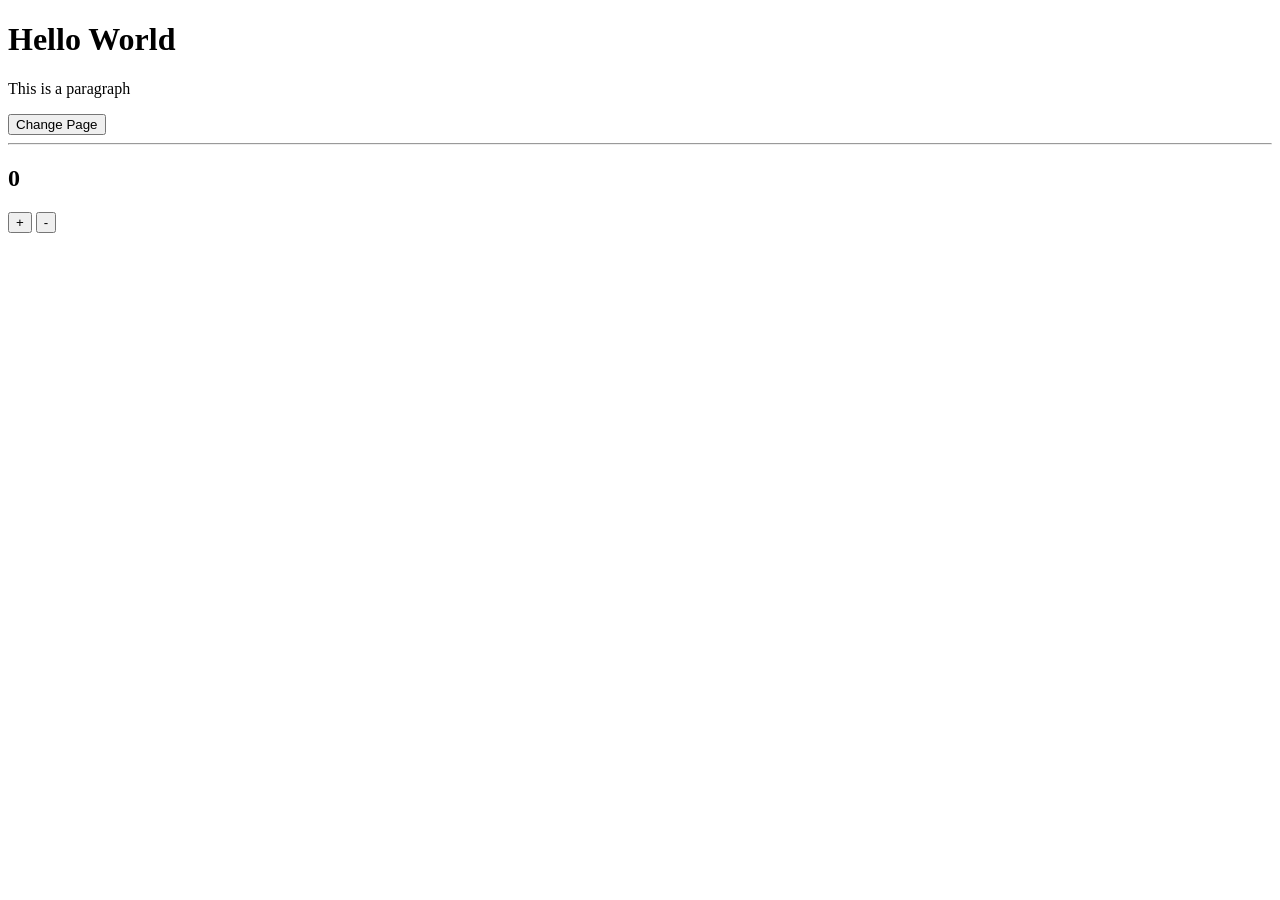
<file: Day-04/challenge-5/index.html>
<!DOCTYPE html>
<html lang="en">
<body>
    <h1 id="main-heading">Hello World</h1>
    <p id="main-text">This is a paragraph</p>
    <button id="change-btn">Change Page</button>

    <hr>

    <h2 id="count">0</h2>
    <button id="increase">+</button>
    <button id="decrease">-</button>

    <script src="script.js"></script>
</body>
</html>
</file>
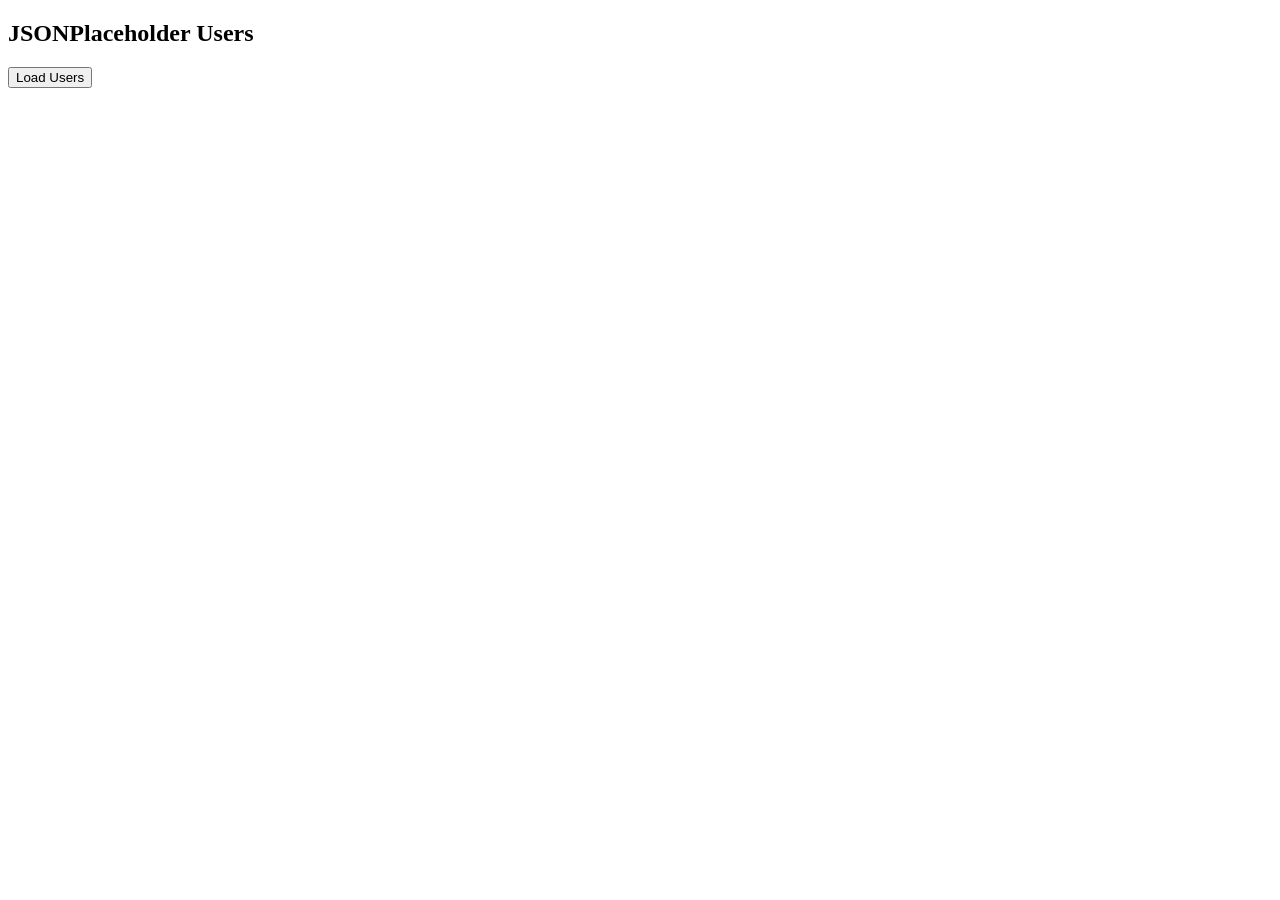
<file: Day-06/challenge-2/index.html>
<!DOCTYPE html>
<html lang="en">
<body>
    <h2>JSONPlaceholder Users</h2>
    <button id="fetch-users-btn">Load Users</button>
    <ul id="user-list"></ul>

    <script src="script.js"></script>
</body>
</html>
</file>
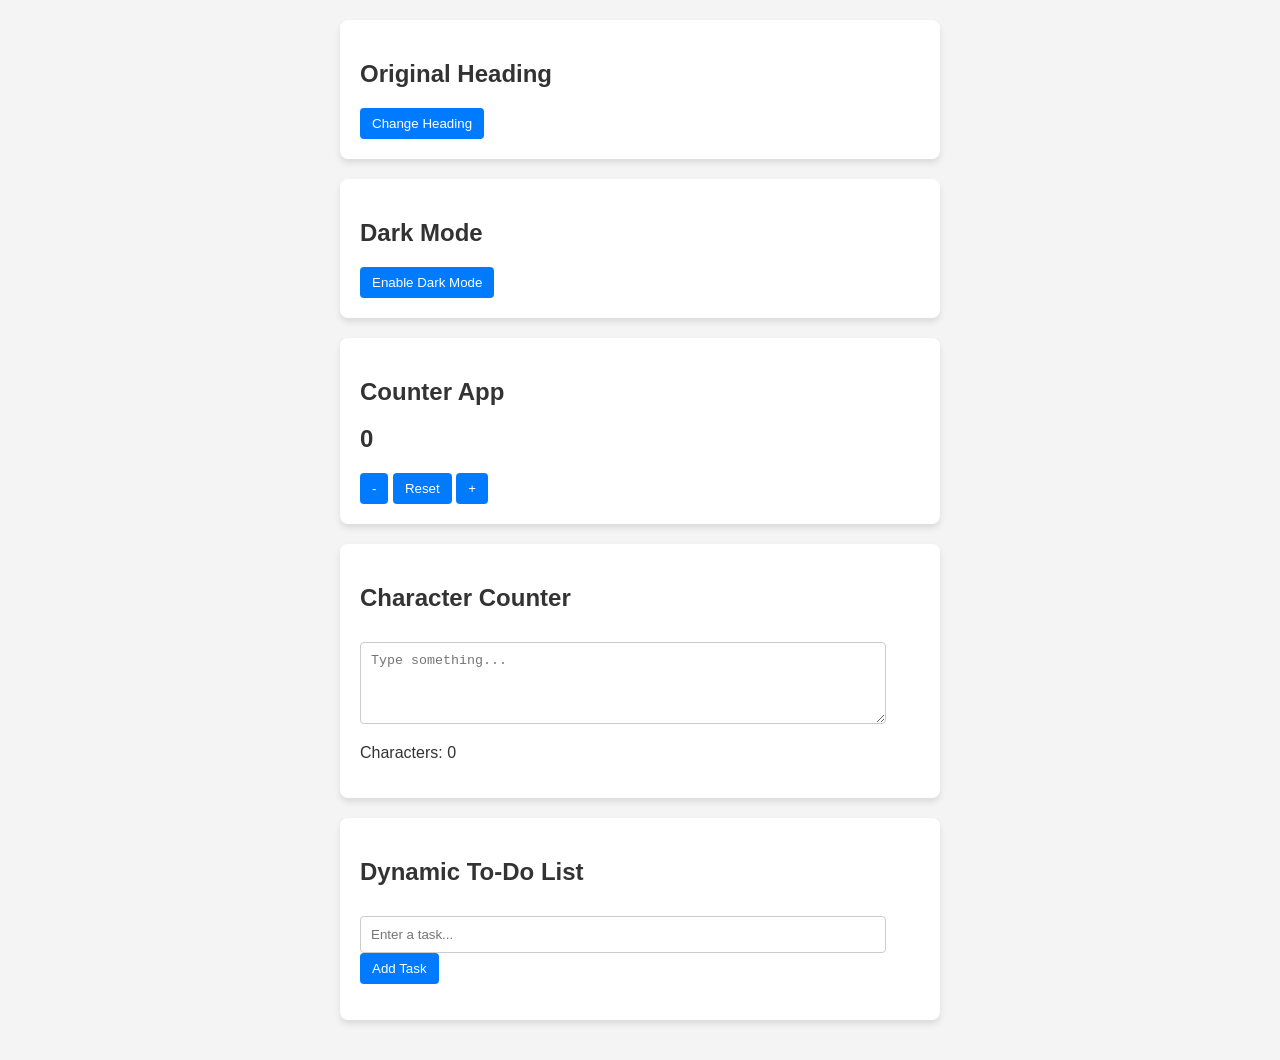
<file: Day-07/practice/index.html>
<!DOCTYPE html>
<html lang="en">
<head>
    <meta charset="UTF-8">
    <meta name="viewport" content="width=device-width, initial-scale=1.0">
    <title>Day 7 - DOM Mastery</title>
    <link rel="stylesheet" href="style.css">
</head>
<body>
    <div class="container">
        <!-- change Heading -->
         <section class="card">
            <h2 id="change-heading">Original Heading</h2>
            <button id="change-btn">Change Heading</button>
         </section>

         <!-- Dark Mode -->
         <section class="card">
            <h2>Dark Mode</h2>
            <button id="dark-mode-btn">Enable Dark Mode</button>
         </section>

         <!-- Counter App -->
          <section class="card">
            <h2>Counter App</h2>
            <h1 id="count">0</h1>
            <button id="decrease-btn">-</button>
            <button id="reset-btn">Reset</button>
            <button id="increase-btn">+</button>
          </section>

          <!-- Character Counter -->
           <section class="card">
            <h2>Character Counter</h2>
            <textarea id="char-input" rows="4" placeholder="Type something..."></textarea>
            <p>Characters: <span id="char-count">0</span></p>
           </section>

           <!-- To-Do List -->
            <section class="card">
                <h2>Dynamic To-Do List</h2>
                <div class="todo-input-gruop">
                    <input type="text" id="todo-input" placeholder="Enter a task...">
                    <button id="add-todo-btn">Add Task</button>
                </div>
                <ul id="todo-list">
                    <!-- Task will be injected here -->
                </ul>
            </section>
    </div>

    <script src="script.js"></script>
</body>
</html>
</file>
<file: Day-07/practice/style.css>
/* Base Styles */
body {
    font-family: Arial, sans-serif;
    background-color: #f4f4f4;
    color: #333;
    transition: background-color 0.3s, color 0.3s;
    margin: 0; padding: 20px;
}
.container { max-width: 600px; margin: auto; }
.card { background: white; padding: 20px; margin-bottom: 20px; border-radius: 8px; box-shadow: 0 4px 6px rgba(0,0,0,0.1); }
button { padding: 8px 12px; cursor: pointer; border: none; background: #007bff; color: white; border-radius: 4px; }
button:hover { background: #0056b3; }
textarea, input { width: 90%; padding: 10px; margin-top: 10px; border: 1px solid #ccc; border-radius: 4px; }

/* Dark Mode Class */
body.dark-mode { background-color: #1a1a1a; color: #fff; }
body.dark-mode .card { background-color: #333; color: #fff; }

/* To-Do List */
.todo-input-group { display: flex; gap: 10px; align-items: center; }
ul { list-style: none; padding: 0; }
li { display: flex; justify-content: space-between; align-items: center; padding: 10px; background: #eee; margin-top: 10px; border-radius: 4px; }
body.dark-mode li { background: #444; }
.completed { text-decoration: line-through; opacity: 0.6; }
.action-btns button { margin-left: 5px; font-size: 12px; }
.delete-btn { background: #dc3545; }
.delete-btn:hover { background: #a71d2a; }
.complete-btn { background: #28a745; }
.complete-btn:hover { background: #1e7e34; }
</file>
